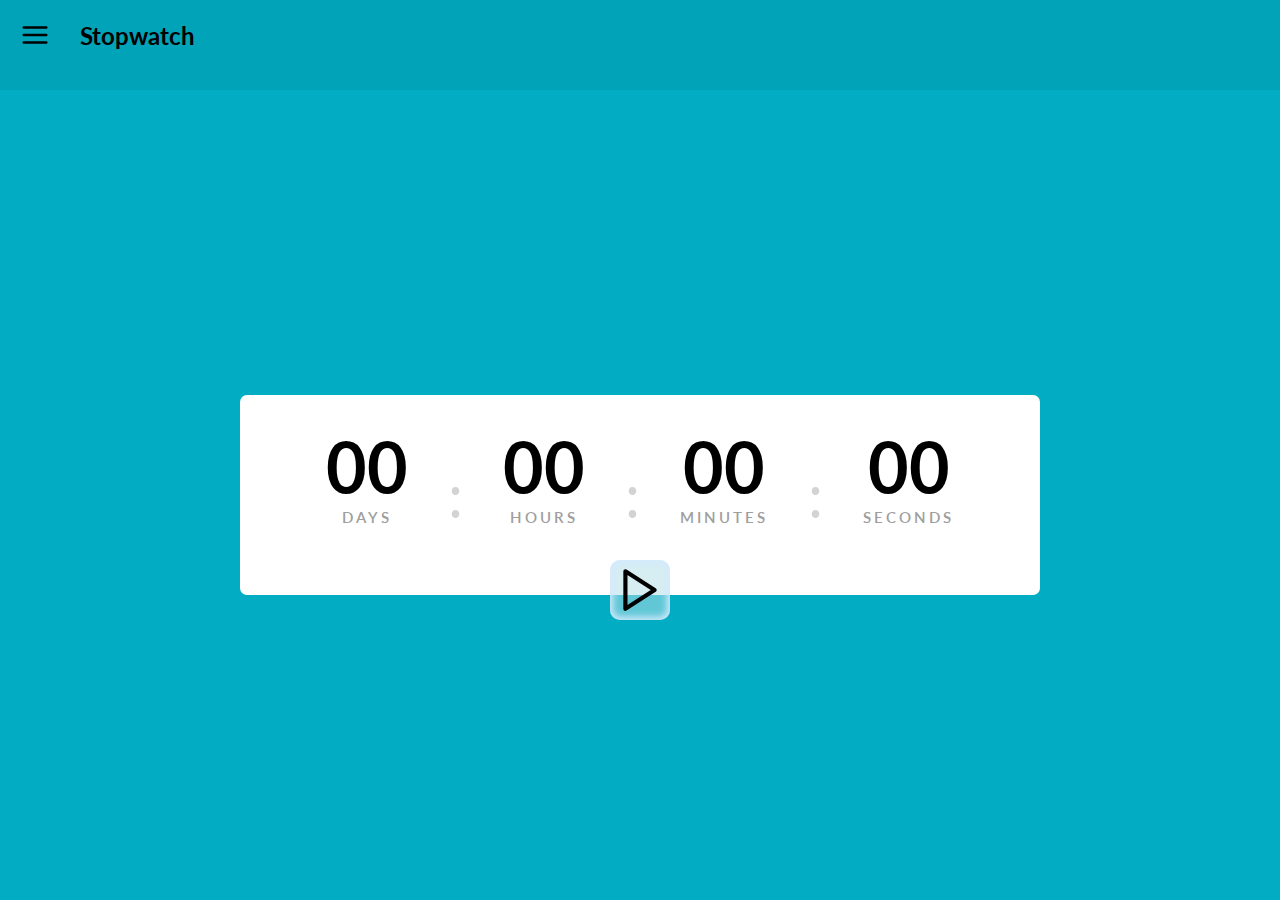
<file: index.html>
<!DOCTYPE html>
<html lang="en">

<head>
    <meta charset="UTF-8">
    <meta name="viewport" content="width=device-width, initial-scale=1.0">
    <title>Document</title>
    <link rel="stylesheet" href="style.css">
</head>

<body>
    <nav>
       <div class="flex nav">
         <img class="menu" src="/menu.svg" alt="">
        <h2>Stopwatch</h2> </div>
        <div class="sidebar slide">
            <a href="index.html"><div class=" flex stopwatch option selected">
                <img class="icon" src="/stopwatch-svgrepo-com.svg" alt="">Stopwatch
            </div></a>
           <a href="/timmer.html"> <div class=" flex timmer option ">
                <img class="icon" src="/hour-glass-svgrepo-com.svg" alt="">Timer
            </div>
        </a>
        </div>
    </nav>
    <main>
        
        <div class="clock clock-stopwatch flex">
            <div class="days block flex ">
                <p class="digit day-reading">00</p>
                <p class="heading">DAYS</p>
            </div>
            <div class="partition ">:    </div>
            <div class="hours block flex ">
                <p class="digit hour-reading">00</p>
                <p class="heading">HOURS</p>
            </div>
            <div class="partition">:    </div>
            <div class="minutes block flex ">
                <p class="digit minute-reading">00</p>
                <p class="heading">MINUTES</p>
            </div>
            <div class="partition"> :   </div>
            <div class="seconds block flex ">
                <p class="digit second-reading">00</p>
                <p class="heading">SECONDS</p>
            </div>
            <div class="buttons flex">
                <button class=" flex start  btn"><img src="/start.svg" alt=""></button>
                <button class=" flex restart hide btn"><img src="/restart.svg" alt=""></button>
                <button class=" flex pause hide btn"><img src="/pause.svg" alt=""></button>
            </div>
        </div>




        <!-- <div class="clock clock-timer flex hide">
            <div class="days block flex ">
                <button class="arrow inc inc-day"><img src="/uparrow.svg" alt=""></button>
                <p class="digit day-reading">00</p>
                <p class="heading">DAYS</p>
                <button class="arrow dec dec-day"><img src="/downarrow.svg" alt=""></button>
            </div>
            <div class="partition ">: </div>
            <div class="hours block flex ">
               <button class="arrow inc"><img src="/uparrow.svg" alt=""></button>
               <p class="digit hour-reading">00</p>
               <p class="heading">HOURS</p>
               <button class="arrow dec"><img src="/downarrow.svg" alt=""></button>
            </div>
            <div class="partition">: </div>
            <div class="minutes block flex ">
                <button class="arrow inc"><img src="/uparrow.svg" alt=""></button>
                <p class="digit minute-reading">00</p>
                <p class="heading">MINUTES</p>
                <button class="arrow dec"><img src="/downarrow.svg" alt=""></button>
            </div>
            <div class="partition"> : </div>
            <div class="seconds block flex ">
                <button class="arrow inc"><img src="/uparrow.svg" alt=""></button>
                <p class="digit second-reading">00</p>
                <p class="heading">SECONDS</p>
                <button class="arrow dec"><img src="/downarrow.svg" alt=""></button>

            </div>
            <div class="buttons flex">
                <button class=" flex start btn"><img src="/start.svg" alt=""></button>
                <button class=" flex pause hide btn"><img src="/pause.svg" alt=""></button>
                <button class=" flex restart btn"><img src="/restart.svg" alt=""></button>
            </div>
        </div> -->

    </main>
    <script src="script.js"></script>
</body>

</html>
</file>
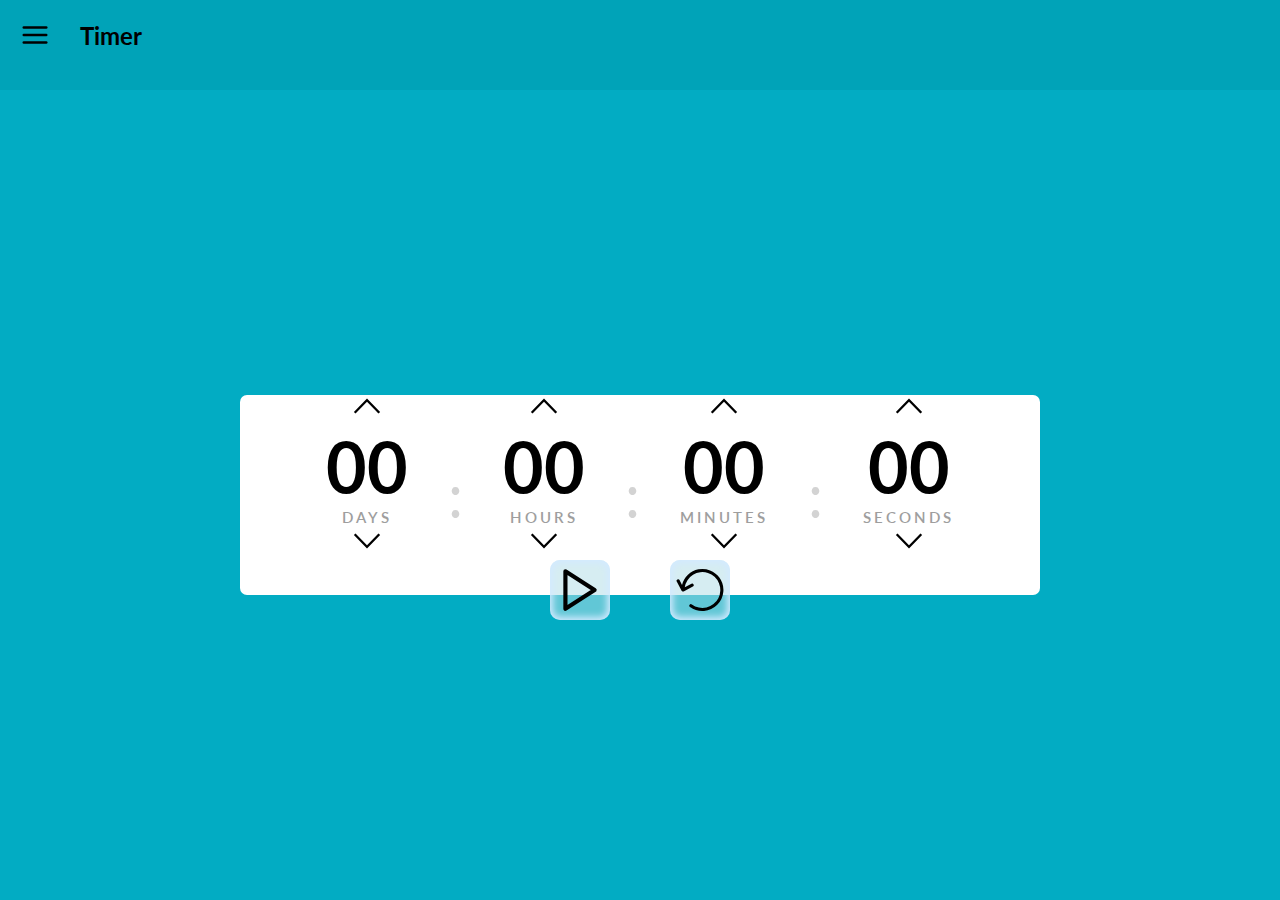
<file: timmer.html>
<!DOCTYPE html>
<html lang="en">

<head>
    <meta charset="UTF-8">
    <meta name="viewport" content="width=device-width, initial-scale=1.0">
    <title>Document</title>
    <link rel="stylesheet" href="style.css">
</head>

<body>
    <nav>
       <div class="flex nav"><img class="menu" src="/menu.svg" alt="">
        <h2>Timer</h2></div>
        <div class="sidebar slide">
           <a href="index.html"> <div class=" flex stopwatch option ">
                <img class="icon" src="/stopwatch-svgrepo-com.svg" alt="">Stopwatch
            </div></a>
            <a href="timmer.html"><div class=" flex timmer option selected ">
                <img class="icon" src="/hour-glass-svgrepo-com.svg" alt="">Timer
            </div></a>

        </div>
    </nav>
    <main>
       
        <div class="clock clock-timer flex ">
            <div class="days block flex ">
                <button class="arrow inc inc-day"><img src="/uparrow.svg" alt=""></button>
                <p class="digit day-reading">00</p>
                <p class="heading">DAYS</p>
                <button class="arrow dec dec-day"><img src="/downarrow.svg" alt=""></button>
            </div>
            <div class="partition ">: </div>
            <div class="hours block flex ">
               <button class="arrow inc"><img src="/uparrow.svg" alt=""></button>
               <p class="digit hour-reading">00</p>
               <p class="heading">HOURS</p>
               <button class="arrow dec"><img src="/downarrow.svg" alt=""></button>
            </div>
            <div class="partition">: </div>
            <div class="minutes block flex ">
                <button class="arrow inc"><img src="/uparrow.svg" alt=""></button>
                <p class="digit minute-reading">00</p>
                <p class="heading">MINUTES</p>
                <button class="arrow dec"><img src="/downarrow.svg" alt=""></button>
            </div>
            <div class="partition"> : </div>
            <div class="seconds block flex ">
                <button class="arrow inc"><img src="/uparrow.svg" alt=""></button>
                <p class="digit second-reading">00</p>
                <p class="heading">SECONDS</p>
                <button class="arrow dec"><img src="/downarrow.svg" alt=""></button>

            </div>
            <div class="buttons flex">
                <button  class=" flex start btn"><img src="/start.svg" alt=""></button>
                <button class=" flex pause hide btn"><img src="/pause.svg" alt=""></button>
                <button class=" flex restart btn"><img src="/restart.svg" alt=""></button>
            </div>
        </div>

    </main>
    <script src="script2.js"></script>
</body>

</html>
</file>
<file: style.css>
@import url('https://fonts.googleapis.com/css2?family=Lato:ital,wght@0,100;0,300;0,400;0,700;0,900;1,100;1,300;1,400;1,700;1,900&display=swap');

* {
    font-family: Lato;
    margin: 0;
    padding: 0;

}

body {
    background-color: rgb(2, 172, 195);
}

nav {
    height: 10vh;
    background-color: rgb(0, 163, 184);
}

main {
    width: 100%;
    height: 90vh;
    display: flex;
    justify-content: center;
    align-items: center;
    position: relative;
}
a{
    color: black;
    text-decoration: none;
}
.clock {
    background-color: #fff;
    height: 200px;
    width: 800px;
    border-radius: 7px;
    gap: 10px;
    margin: auto;
    /* margin-top: 200px; */
    justify-content: center;
    align-items: center;
    position: relative;
    gap: 40px;

}

.flex {
    display: flex;
}

.digit {
    font-size: 70px;
    font-weight: 700;
}

.menu {
    width: 30px;
    position: relative;
    top: 25%;
    left: 20px;
}

.partition {
    font-size: 60px;
    color: rgb(211, 211, 211);
}

.heading {
    font-size: 15px;
    letter-spacing: 3px;
    font-weight: 600;
    color: rgb(158, 158, 158);

}

.block {
    flex-direction: column;
    justify-content: center;
    align-items: center;
    position: relative;
    bottom: 20px;
    /* gap: 20px; */
}

.buttons {
    width: 800px;
    height: 50px;

    position: absolute;
    bottom: -20px;
    justify-content: center;
    align-items: center;
    gap: 60px;

}

.btn {
    height: 60px;
    width: 60px;
    border-radius: 10px;
    background-color:  rgb(179 221 231 / 54%);
    /* background-image: linear-gradient(1deg, #183c84, #4192a9); */

    justify-content: center;
    align-items: center;
    border: none;
    cursor: pointer;
    box-shadow: inset rgb(211 234 255) 0px 0px 7px 3px;
    /* box-shadow: rgb(220, 238, 255) 0px 0px 20px 3px; */
    /* border: 6px solid #003e58; */
}

button img {
    height: 50px;
}

.hide {
    display: none;
}

.sidebar {
    height: 90vh;
    width: 300px;
    background-color: #ffffff;
    position: absolute;
    top: 10vh;
    transition-property: transform;
    transition-duration: 1000ms;
    border-radius: 0px 10px 0px 0px;
    z-index: 99;
}

.slide {
    transform: translatex(-300px);
}

.option {
    width: 100%;
    height: 50px;
    background-color: white;
    font-size: 20px;
    padding: 5px 20px;
    justify-content: start;
    align-items: center;
    gap: 10px;
    box-sizing: border-box;
    /* border-radius: 10px; */
}

.selected {
    /* border: 3px solid rgb(222, 222, 222); */
    background-color: rgb(231, 231, 231);
}

.icon {
    height: 30px;
}

.arrow {
    background: none;
    border: none;
}

.arrow img {
    height: 30px;
}

.timmer {
    padding-top: 20px;
}
.nav h2{
   position: relative; 
   left: 50px;
}
.nav{
    align-items: center;
    width: 100%;
    position: relative;
    top: 20px;
}
/* .disable-btn{
    cursor:not-allowed;
} */
</file>
